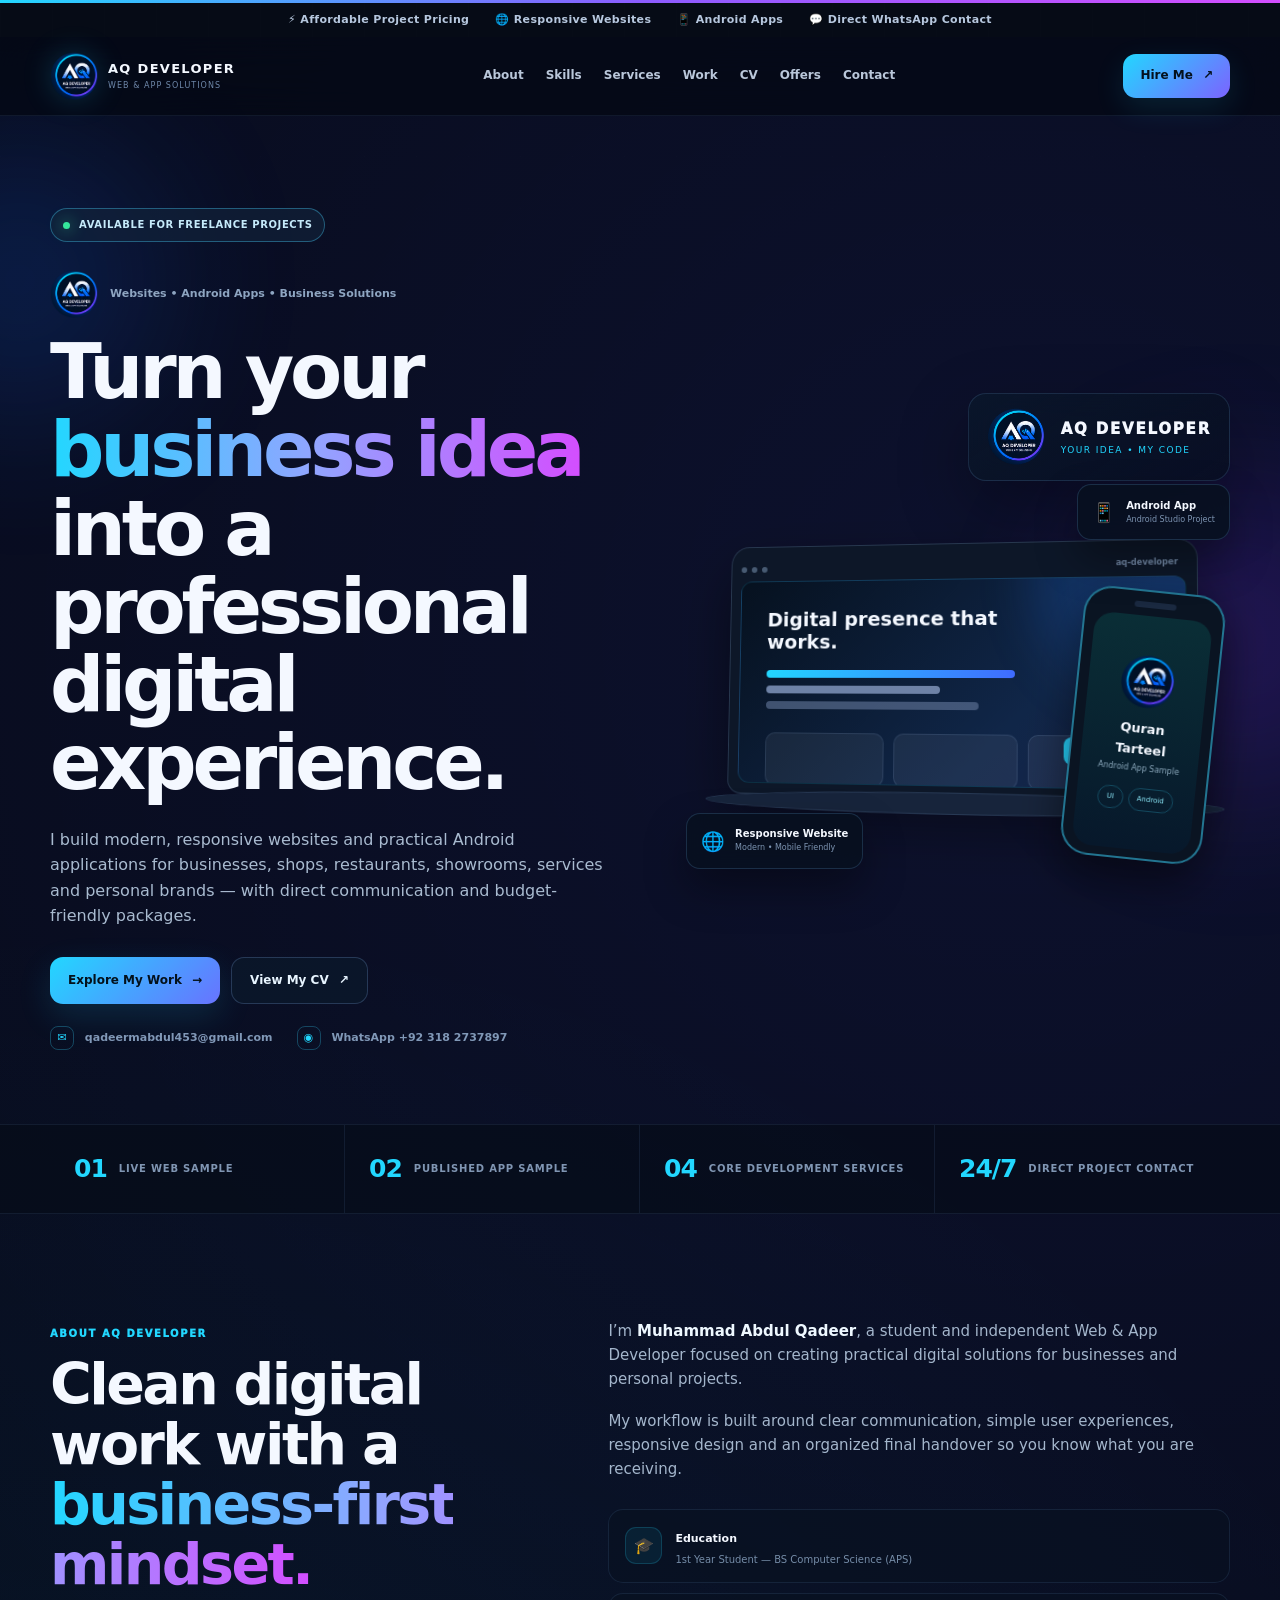
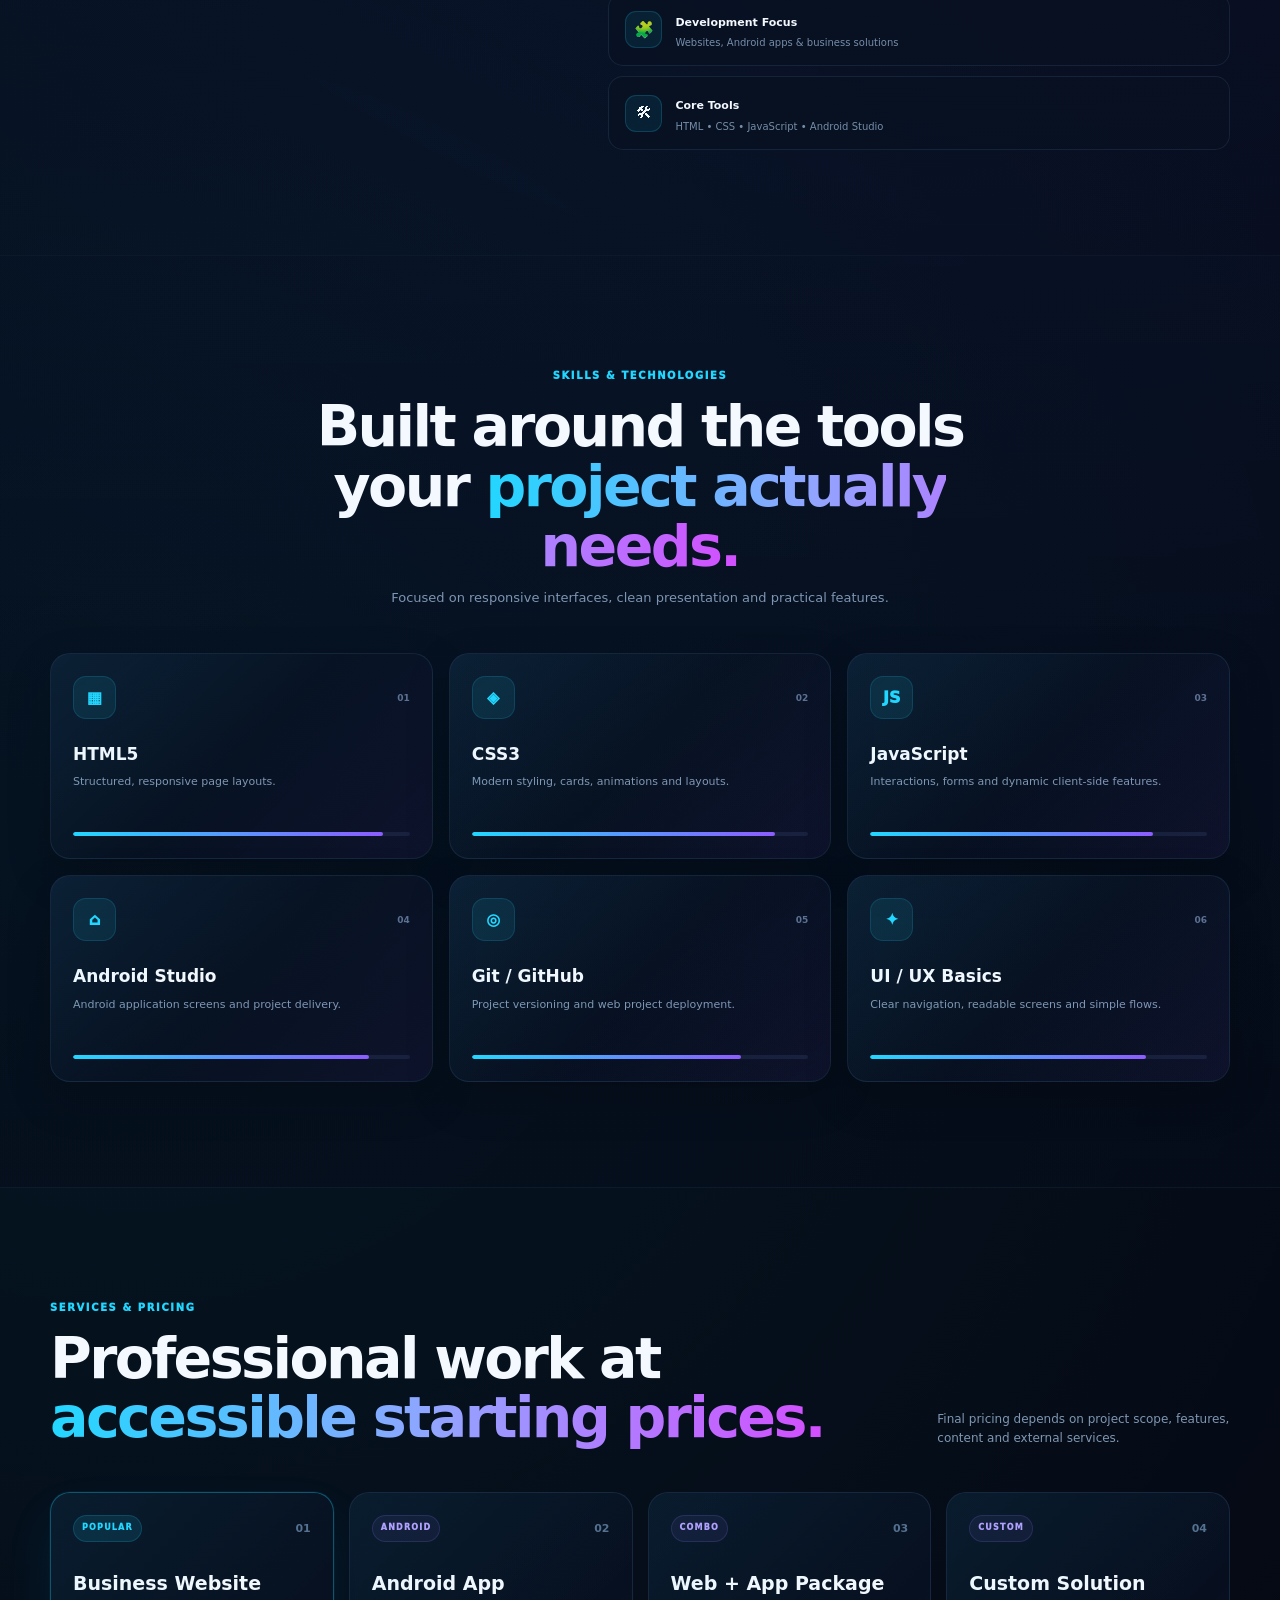
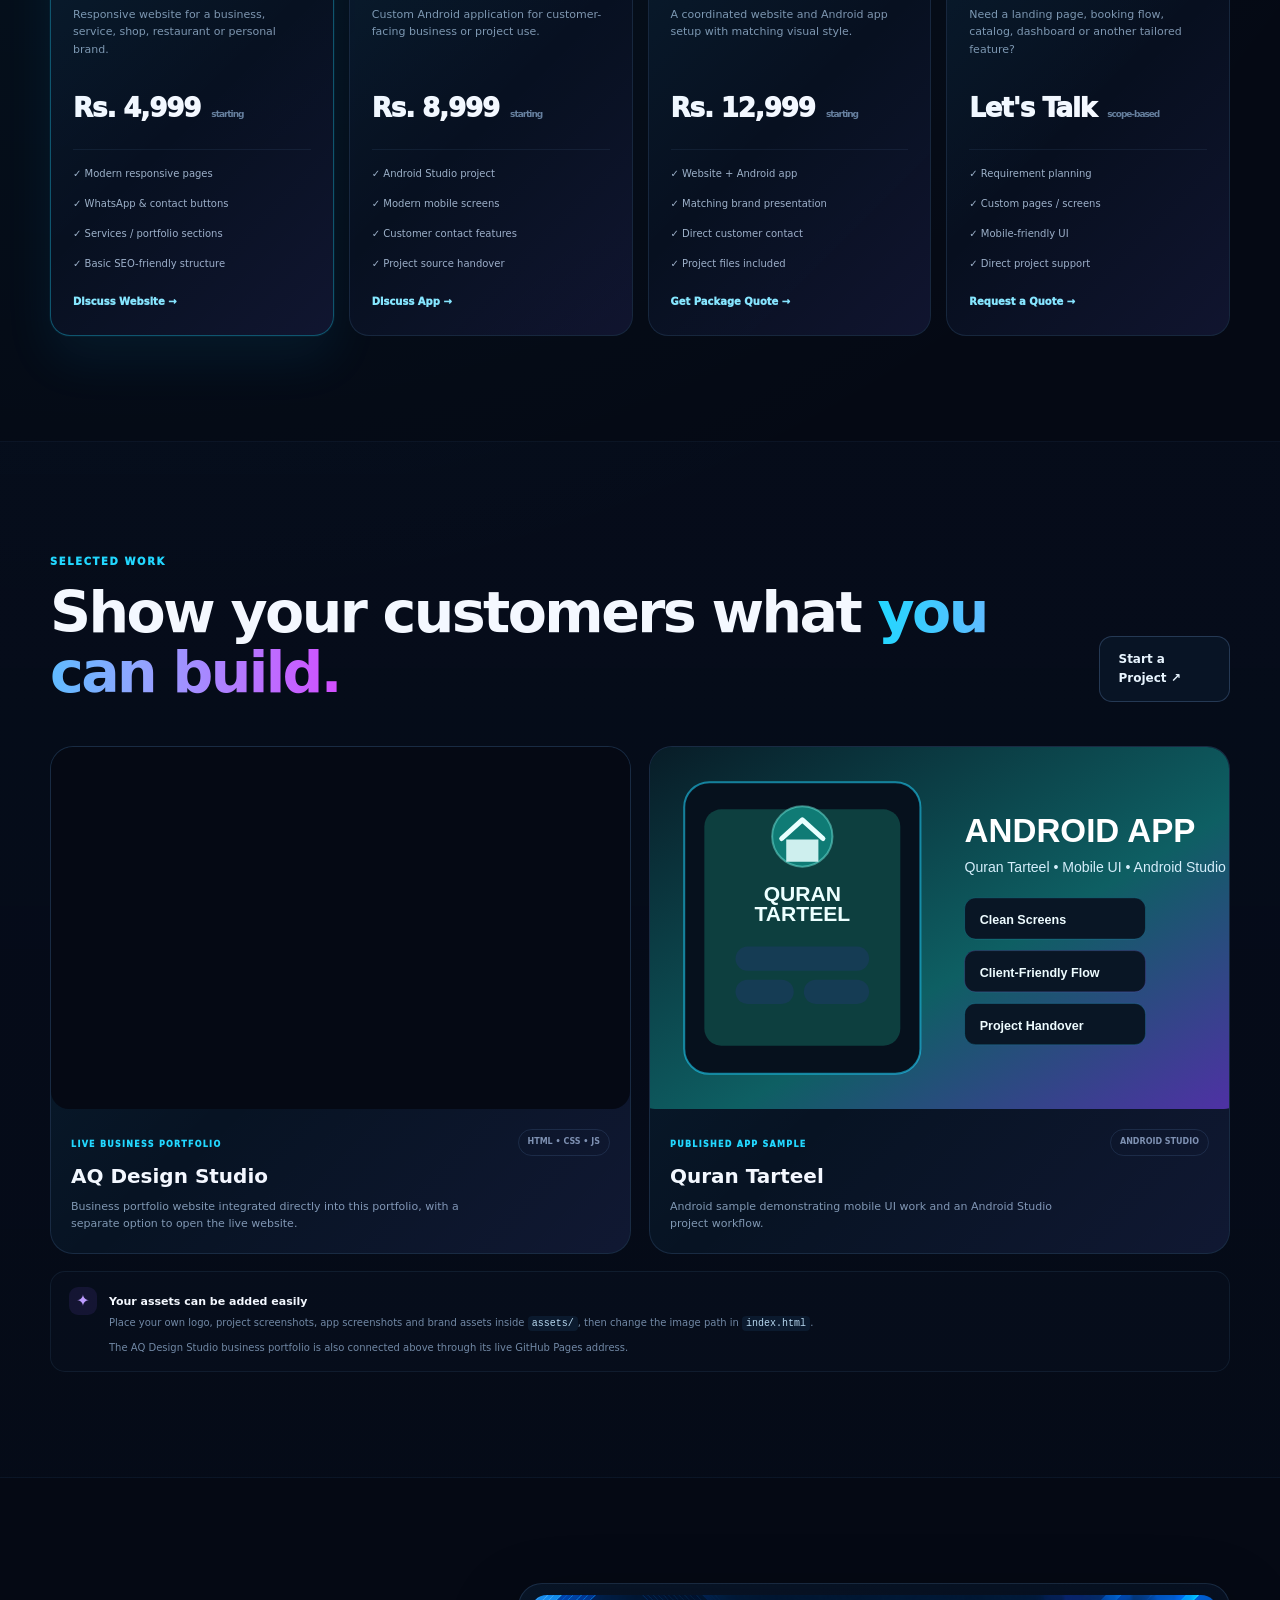
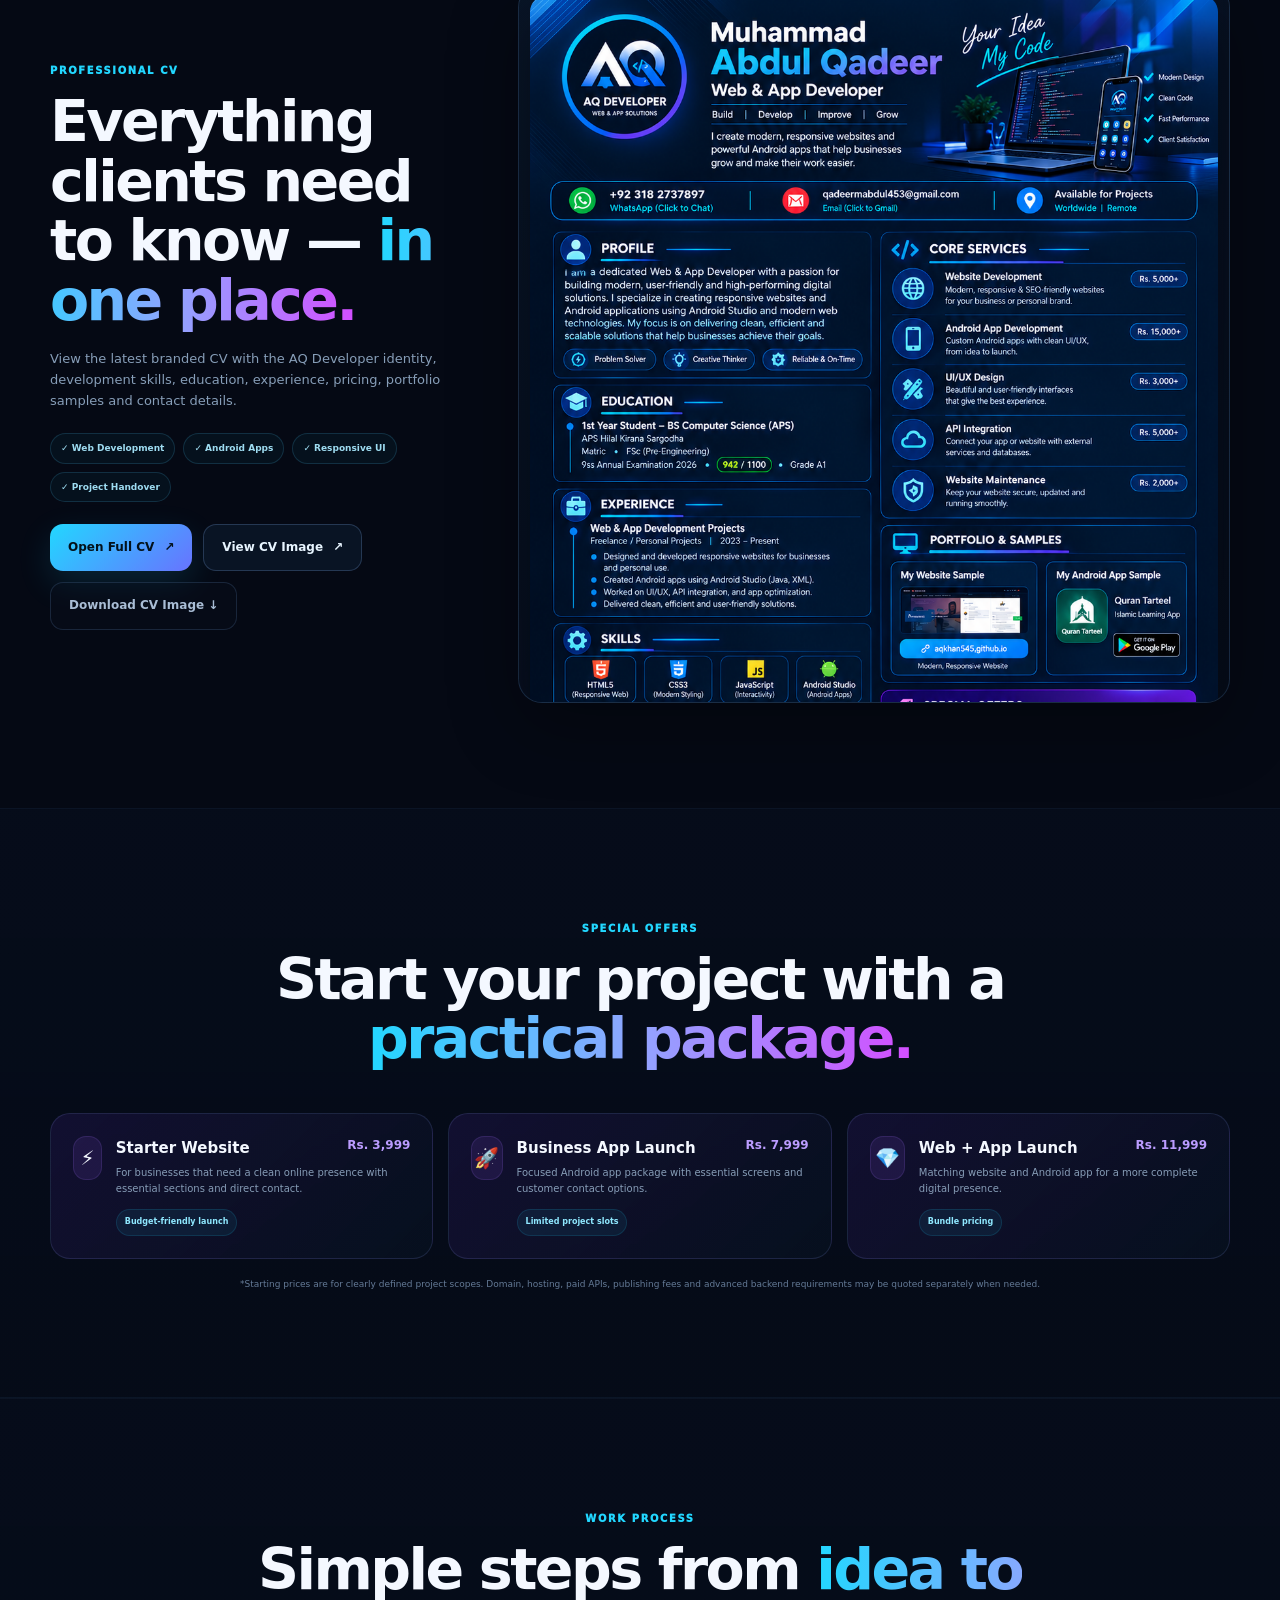
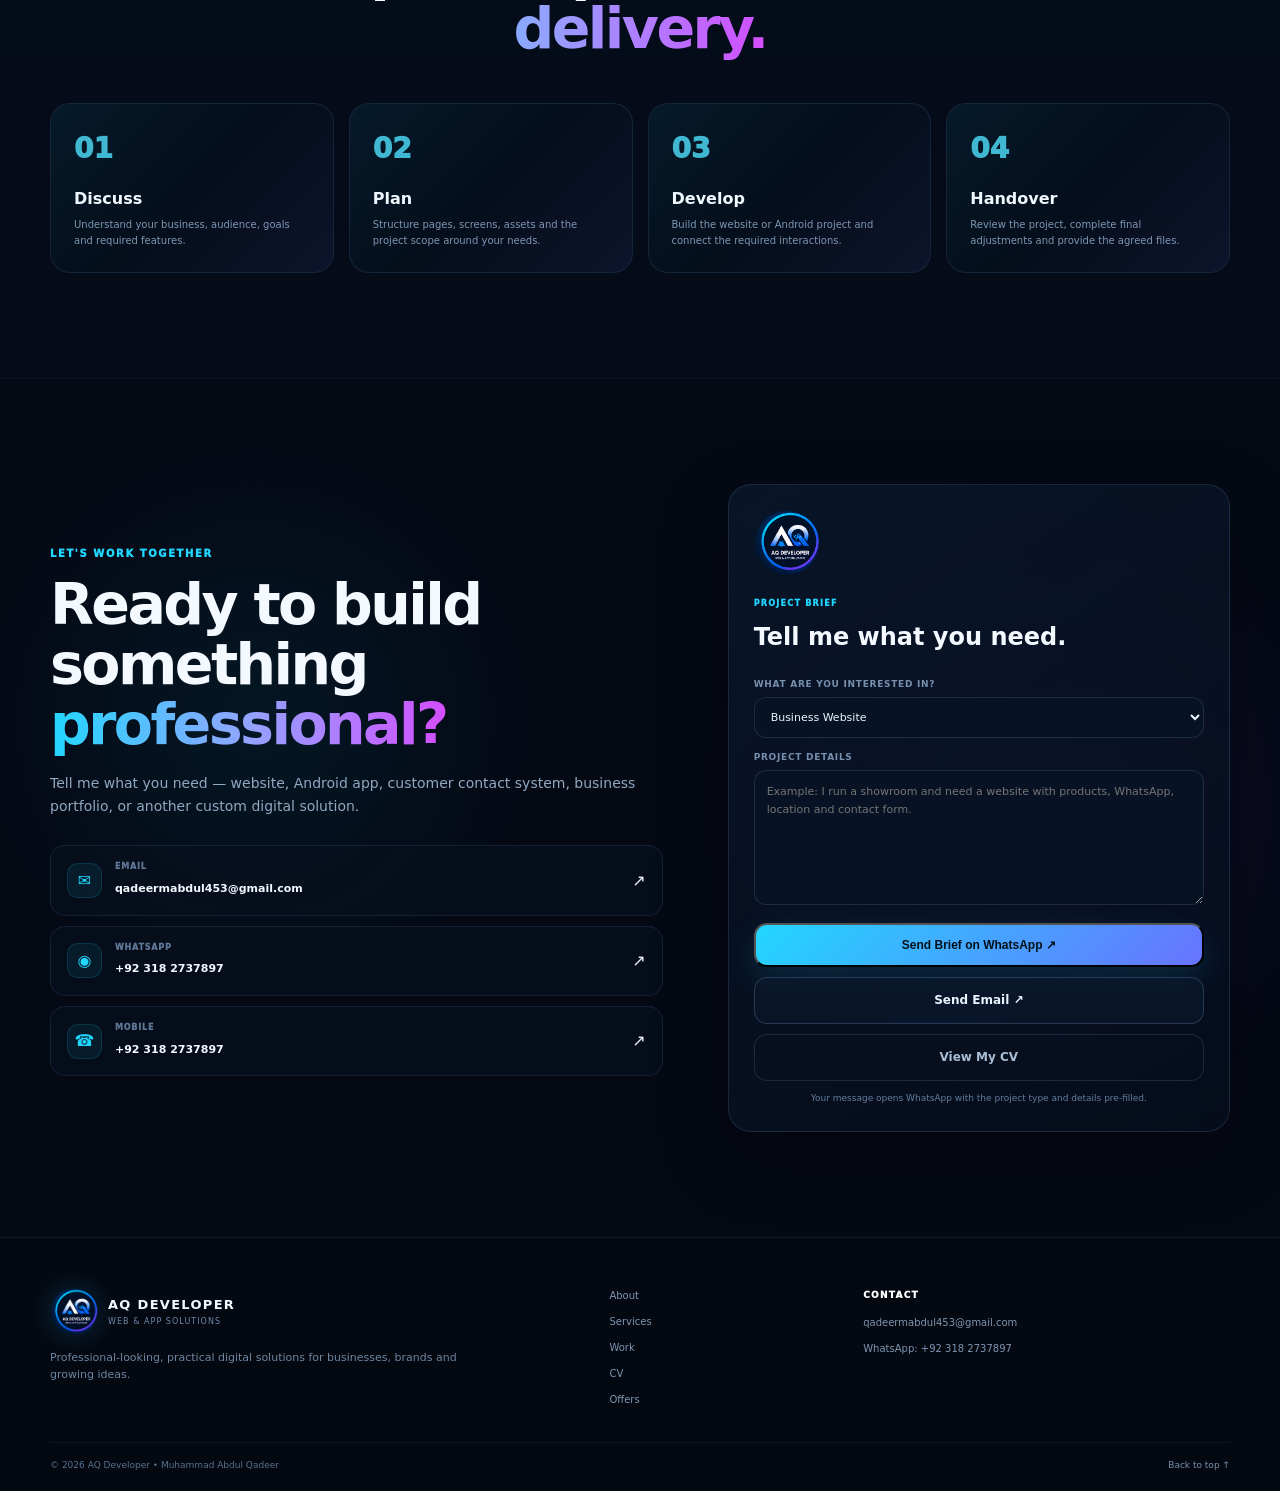
<file: index.html>
<!DOCTYPE html>
<html lang="en">
<head>
  <meta charset="UTF-8" />
  <meta name="viewport" content="width=device-width, initial-scale=1.0" />
  <meta name="description" content="Muhammad Abdul Qadeer — AQ Developer. Professional responsive websites and Android apps with affordable project packages and direct WhatsApp support." />
  <meta name="theme-color" content="#050914" />
  <meta property="og:title" content="AQ Developer | Web & App Development" />
  <meta property="og:description" content="Responsive websites, Android apps, business solutions and affordable project packages." />
  <title>AQ Developer | Web & App Development</title>
  <link rel="icon" type="image/svg+xml" href="assets/favicon.svg" />
  <link rel="stylesheet" href="styles.css" />
</head>
<body>
  <div class="ambient ambient-a"></div>
  <div class="ambient ambient-b"></div>

  <div class="top-strip">
    <div class="container top-strip-inner">
      <span>⚡ Affordable Project Pricing</span>
      <span>🌐 Responsive Websites</span>
      <span>📱 Android Apps</span>
      <span>💬 Direct WhatsApp Contact</span>
    </div>
  </div>

  <header class="site-header" id="top">
    <div class="container nav-wrap">
      <a class="brand" href="#top" aria-label="AQ Developer home">
        <img class="brand-logo" src="assets/aq-developer-logo.png" alt="AQ Developer logo" />
        <span class="brand-text"><strong>AQ DEVELOPER</strong><small>WEB & APP SOLUTIONS</small></span>
      </a>
      <button class="menu-toggle" id="menuToggle" aria-label="Open navigation" aria-expanded="false">☰</button>
      <nav class="nav" id="nav" aria-label="Primary navigation">
        <a href="#about">About</a>
        <a href="#skills">Skills</a>
        <a href="#services">Services</a>
        <a href="#work">Work</a>
        <a href="#cv">CV</a>
        <a href="#offers">Offers</a>
        <a href="#contact">Contact</a>
      </nav>
      <a class="nav-cta" href="https://wa.me/923182737897?text=Hello%20Muhammad%20Abdul%20Qadeer%2C%20I%20am%20interested%20in%20your%20web%20or%20app%20development%20services." target="_blank" rel="noopener">Hire Me <span>↗</span></a>
    </div>
  </header>

  <main>
    <section class="hero section-pad">
      <div class="container hero-grid">
        <div class="hero-copy reveal">
          <div class="eyebrow"><span class="status-dot"></span> Available for freelance projects</div>
          <div class="hero-brandline"><img src="assets/aq-developer-logo.png" alt="AQ Developer" /><span>Websites • Android Apps • Business Solutions</span></div>
          <h1>Turn your <span>business idea</span> into a professional digital experience.</h1>
          <p class="hero-text">I build modern, responsive websites and practical Android applications for businesses, shops, restaurants, showrooms, services and personal brands — with direct communication and budget-friendly packages.</p>
          <div class="hero-actions">
            <a class="btn btn-primary" href="#work">Explore My Work <span>→</span></a>
            <a class="btn btn-secondary" href="cv.html">View My CV <span>↗</span></a>
          </div>
          <div class="hero-contact-row">
            <a href="mailto:qadeermabdul453@gmail.com"><span class="mini-icon">✉</span> qadeermabdul453@gmail.com</a>
            <a href="https://wa.me/923182737897" target="_blank" rel="noopener"><span class="mini-icon">◉</span> WhatsApp +92 318 2737897</a>
          </div>
        </div>

        <div class="hero-visual reveal delay-1">
          <div class="hero-logo-card glass">
            <img src="assets/aq-developer-logo.png" alt="AQ Developer Logo" />
            <div><span>AQ DEVELOPER</span><small>YOUR IDEA • MY CODE</small></div>
          </div>
          <div class="device-stage">
            <div class="laptop">
              <div class="laptop-top"><span></span><span></span><span></span><b>aq-developer</b></div>
              <div class="laptop-screen">
                <div class="screen-heading">Digital presence that works.</div>
                <div class="screen-lines"><i></i><i></i><i></i></div>
                <div class="screen-cards"><b></b><b></b><b></b></div>
                <div class="screen-button">START PROJECT</div>
              </div>
            </div>
            <div class="phone">
              <div class="phone-speaker"></div>
              <div class="phone-screen">
                <img src="assets/aq-developer-logo.png" alt="AQ Developer" />
                <strong>Quran Tarteel</strong>
                <small>Android App Sample</small>
                <div class="phone-pills"><span>UI</span><span>Android</span></div>
              </div>
            </div>
          </div>
          <div class="floating-card fc-one"><span>🌐</span><div><b>Responsive Website</b><small>Modern • Mobile Friendly</small></div></div>
          <div class="floating-card fc-two"><span>📱</span><div><b>Android App</b><small>Android Studio Project</small></div></div>
        </div>
      </div>
    </section>

    <section class="quick-stats">
      <div class="container stat-grid">
        <div class="stat reveal"><strong>01</strong><span>Live Web Sample</span></div>
        <div class="stat reveal"><strong>02</strong><span>Published App Sample</span></div>
        <div class="stat reveal"><strong>04</strong><span>Core Development Services</span></div>
        <div class="stat reveal"><strong>24/7</strong><span>Direct Project Contact</span></div>
      </div>
    </section>

    <section class="section-pad" id="about">
      <div class="container split-grid">
        <div class="section-heading reveal">
          <span class="kicker">ABOUT AQ DEVELOPER</span>
          <h2>Clean digital work with a <span>business-first mindset.</span></h2>
        </div>
        <div class="about-copy reveal delay-1">
          <p>I’m <strong>Muhammad Abdul Qadeer</strong>, a student and independent Web & App Developer focused on creating practical digital solutions for businesses and personal projects.</p>
          <p>My workflow is built around clear communication, simple user experiences, responsive design and an organized final handover so you know what you are receiving.</p>
          <div class="mini-cards">
            <article><span>🎓</span><div><b>Education</b><small>1st Year Student — BS Computer Science (APS)</small></div></article>
            <article><span>🧩</span><div><b>Development Focus</b><small>Websites, Android apps & business solutions</small></div></article>
            <article><span>🛠</span><div><b>Core Tools</b><small>HTML • CSS • JavaScript • Android Studio</small></div></article>
          </div>
        </div>
      </div>
    </section>

    <section class="section-pad alt-section" id="skills">
      <div class="container">
        <div class="center-heading reveal"><span class="kicker">SKILLS & TECHNOLOGIES</span><h2>Built around the tools your <span>project actually needs.</span></h2><p>Focused on responsive interfaces, clean presentation and practical features.</p></div>
        <div class="tech-grid">
          <article class="tech-card reveal"><div class="tech-top"><span class="tech-symbol">▦</span><span class="tech-label">01</span></div><h3>HTML5</h3><p>Structured, responsive page layouts.</p><div class="progress"><span style="width:92%"></span></div></article>
          <article class="tech-card reveal delay-1"><div class="tech-top"><span class="tech-symbol">◈</span><span class="tech-label">02</span></div><h3>CSS3</h3><p>Modern styling, cards, animations and layouts.</p><div class="progress"><span style="width:90%"></span></div></article>
          <article class="tech-card reveal delay-2"><div class="tech-top"><span class="tech-symbol">JS</span><span class="tech-label">03</span></div><h3>JavaScript</h3><p>Interactions, forms and dynamic client-side features.</p><div class="progress"><span style="width:84%"></span></div></article>
          <article class="tech-card reveal"><div class="tech-top"><span class="tech-symbol">⌂</span><span class="tech-label">04</span></div><h3>Android Studio</h3><p>Android application screens and project delivery.</p><div class="progress"><span style="width:88%"></span></div></article>
          <article class="tech-card reveal delay-1"><div class="tech-top"><span class="tech-symbol">◎</span><span class="tech-label">05</span></div><h3>Git / GitHub</h3><p>Project versioning and web project deployment.</p><div class="progress"><span style="width:80%"></span></div></article>
          <article class="tech-card reveal delay-2"><div class="tech-top"><span class="tech-symbol">✦</span><span class="tech-label">06</span></div><h3>UI / UX Basics</h3><p>Clear navigation, readable screens and simple flows.</p><div class="progress"><span style="width:82%"></span></div></article>
        </div>
      </div>
    </section>

    <section class="section-pad" id="services">
      <div class="container">
        <div class="section-row reveal"><div><span class="kicker">SERVICES & PRICING</span><h2>Professional work at <span>accessible starting prices.</span></h2></div><p>Final pricing depends on project scope, features, content and external services.</p></div>
        <div class="pricing-grid">
          <article class="price-card featured reveal"><div class="price-top"><span class="price-badge">POPULAR</span><div class="service-number">01</div></div><h3>Business Website</h3><p>Responsive website for a business, service, shop, restaurant or personal brand.</p><div class="price">Rs. 4,999 <small>starting</small></div><ul><li>✓ Modern responsive pages</li><li>✓ WhatsApp & contact buttons</li><li>✓ Services / portfolio sections</li><li>✓ Basic SEO-friendly structure</li></ul><a class="text-link" href="#contact">Discuss Website →</a></article>
          <article class="price-card reveal delay-1"><div class="price-top"><span class="price-badge neutral">ANDROID</span><div class="service-number">02</div></div><h3>Android App</h3><p>Custom Android application for customer-facing business or project use.</p><div class="price">Rs. 8,999 <small>starting</small></div><ul><li>✓ Android Studio project</li><li>✓ Modern mobile screens</li><li>✓ Customer contact features</li><li>✓ Project source handover</li></ul><a class="text-link" href="#contact">Discuss App →</a></article>
          <article class="price-card reveal delay-2"><div class="price-top"><span class="price-badge neutral">COMBO</span><div class="service-number">03</div></div><h3>Web + App Package</h3><p>A coordinated website and Android app setup with matching visual style.</p><div class="price">Rs. 12,999 <small>starting</small></div><ul><li>✓ Website + Android app</li><li>✓ Matching brand presentation</li><li>✓ Direct customer contact</li><li>✓ Project files included</li></ul><a class="text-link" href="#contact">Get Package Quote →</a></article>
          <article class="price-card reveal"><div class="price-top"><span class="price-badge neutral">CUSTOM</span><div class="service-number">04</div></div><h3>Custom Solution</h3><p>Need a landing page, booking flow, catalog, dashboard or another tailored feature?</p><div class="price">Let's Talk <small>scope-based</small></div><ul><li>✓ Requirement planning</li><li>✓ Custom pages / screens</li><li>✓ Mobile-friendly UI</li><li>✓ Direct project support</li></ul><a class="text-link" href="#contact">Request a Quote →</a></article>
        </div>
      </div>
    </section>

    <section class="section-pad alt-section" id="work">
      <div class="container">
        <div class="section-row reveal"><div><span class="kicker">SELECTED WORK</span><h2>Show your customers what <span>you can build.</span></h2></div><a class="btn btn-secondary" href="#contact">Start a Project ↗</a></div>
        <div class="project-grid">
          <article class="project-card reveal">
            <div class="project-art">
              <iframe
                src="https://aqkhan545.github.io/aq-design-studio/"
                title="AQ Design Studio Business Portfolio Website"
                loading="lazy"
                style="width:100%;height:100%;min-height:360px;border:0;border-radius:18px;background:#050914;"
                referrerpolicy="no-referrer-when-downgrade"
              ></iframe>
              <div class="project-overlay"><a href="https://aqkhan545.github.io/aq-design-studio/" target="_blank" rel="noopener">Open Live Website ↗</a></div>
            </div>
            <div class="project-body"><div><span class="project-label">LIVE BUSINESS PORTFOLIO</span><h3>AQ Design Studio</h3><p>Business portfolio website integrated directly into this portfolio, with a separate option to open the live website.</p></div><span class="project-chip">HTML • CSS • JS</span></div>
          </article>
          <article class="project-card reveal delay-1">
            <div class="project-art"><img src="assets/app-project-placeholder.svg" alt="Quran Tarteel Android app sample" /><div class="project-overlay"><a href="https://apkpure.com/quran-tarteel/com.qurantarteel" target="_blank" rel="noopener">View App Sample ↗</a></div></div>
            <div class="project-body"><div><span class="project-label">PUBLISHED APP SAMPLE</span><h3>Quran Tarteel</h3><p>Android sample demonstrating mobile UI work and an Android Studio project workflow.</p></div><span class="project-chip">ANDROID STUDIO</span></div>
          </article>
        </div>
        <div class="asset-note reveal"><span>✦</span><div><strong>Your assets can be added easily</strong><p>Place your own logo, project screenshots, app screenshots and brand assets inside <code>assets/</code>, then change the image path in <code>index.html</code>.</p><p style="margin-top:8px;">The AQ Design Studio business portfolio is also connected above through its live GitHub Pages address.</p></div></div>
      </div>
    </section>

    <section class="section-pad" id="cv">
      <div class="container cv-feature-grid">
        <div class="cv-copy reveal">
          <span class="kicker">PROFESSIONAL CV</span>
          <h2>Everything clients need to know — <span>in one place.</span></h2>
          <p>View the latest branded CV with the AQ Developer identity, development skills, education, experience, pricing, portfolio samples and contact details.</p>
          <div class="cv-badges"><span>✓ Web Development</span><span>✓ Android Apps</span><span>✓ Responsive UI</span><span>✓ Project Handover</span></div>
          <div class="hero-actions"><a class="btn btn-primary" href="cv.html">Open Full CV <span>↗</span></a><a class="btn btn-secondary" href="assets/AQ-Developer-CV.png" target="_blank" rel="noopener">View CV Image <span>↗</span></a><a class="btn btn-ghost cv-download" href="assets/AQ-Developer-CV.png" data-cv-fallback>Download CV Image ↓</a></div>
        </div>
        <div class="cv-frame glass reveal delay-1"><img src="assets/AQ-Developer-CV.png" alt="Muhammad Abdul Qadeer Web and App Developer CV" /></div>
      </div>
    </section>

    <section class="section-pad alt-section" id="offers">
      <div class="container">
        <div class="center-heading reveal"><span class="kicker">SPECIAL OFFERS</span><h2>Start your project with a <span>practical package.</span></h2></div>
        <div class="offer-grid">
          <article class="offer-card reveal"><span class="offer-icon">⚡</span><div><div class="offer-title"><h3>Starter Website</h3><strong>Rs. 3,999</strong></div><p>For businesses that need a clean online presence with essential sections and direct contact.</p><span class="save-pill">Budget-friendly launch</span></div></article>
          <article class="offer-card reveal delay-1"><span class="offer-icon">🚀</span><div><div class="offer-title"><h3>Business App Launch</h3><strong>Rs. 7,999</strong></div><p>Focused Android app package with essential screens and customer contact options.</p><span class="save-pill">Limited project slots</span></div></article>
          <article class="offer-card reveal delay-2"><span class="offer-icon">💎</span><div><div class="offer-title"><h3>Web + App Launch</h3><strong>Rs. 11,999</strong></div><p>Matching website and Android app for a more complete digital presence.</p><span class="save-pill">Bundle pricing</span></div></article>
        </div>
        <p class="pricing-note reveal">*Starting prices are for clearly defined project scopes. Domain, hosting, paid APIs, publishing fees and advanced backend requirements may be quoted separately when needed.</p>
      </div>
    </section>

    <section class="section-pad alt-section process-section">
      <div class="container">
        <div class="center-heading reveal"><span class="kicker">WORK PROCESS</span><h2>Simple steps from <span>idea to delivery.</span></h2></div>
        <div class="process-grid">
          <div class="process-step reveal"><span>01</span><h3>Discuss</h3><p>Understand your business, audience, goals and required features.</p></div>
          <div class="process-step reveal delay-1"><span>02</span><h3>Plan</h3><p>Structure pages, screens, assets and the project scope around your needs.</p></div>
          <div class="process-step reveal delay-2"><span>03</span><h3>Develop</h3><p>Build the website or Android project and connect the required interactions.</p></div>
          <div class="process-step reveal"><span>04</span><h3>Handover</h3><p>Review the project, complete final adjustments and provide the agreed files.</p></div>
        </div>
      </div>
    </section>

    <section class="section-pad contact-section" id="contact">
      <div class="container contact-grid">
        <div class="contact-copy reveal">
          <span class="kicker">LET'S WORK TOGETHER</span>
          <h2>Ready to build something <span>professional?</span></h2>
          <p>Tell me what you need — website, Android app, customer contact system, business portfolio, or another custom digital solution.</p>
          <div class="contact-actions">
            <a class="contact-card" href="mailto:qadeermabdul453@gmail.com?subject=Web%20%2F%20App%20Development%20Project"><span class="contact-icon">✉</span><div><small>EMAIL</small><strong>qadeermabdul453@gmail.com</strong></div><span>↗</span></a>
            <a class="contact-card" href="https://wa.me/923182737897?text=Hello%20Muhammad%20Abdul%20Qadeer%2C%20I%20want%20to%20discuss%20a%20web%20or%20Android%20app%20project." target="_blank" rel="noopener"><span class="contact-icon">◉</span><div><small>WHATSAPP</small><strong>+92 318 2737897</strong></div><span>↗</span></a>
            <a class="contact-card" href="tel:+923182737897"><span class="contact-icon">☎</span><div><small>MOBILE</small><strong>+92 318 2737897</strong></div><span>↗</span></a>
          </div>
        </div>
        <div class="contact-panel glass reveal delay-1">
          <div class="panel-logo"><img src="assets/aq-developer-logo.png" alt="AQ Developer" /></div>
          <span class="panel-tag">PROJECT BRIEF</span>
          <h3>Tell me what you need.</h3>
          <label for="projectType">What are you interested in?</label>
          <select id="projectType"><option>Business Website</option><option>Android App</option><option>Web + App Package</option><option>Custom Business Solution</option></select>
          <label for="projectMessage">Project details</label>
          <textarea id="projectMessage" rows="6" placeholder="Example: I run a showroom and need a website with products, WhatsApp, location and contact form."></textarea>
          <button class="btn btn-primary wide" id="sendWhatsApp">Send Brief on WhatsApp ↗</button>
          <a class="btn btn-secondary wide" href="mailto:qadeermabdul453@gmail.com?subject=Project%20Inquiry">Send Email ↗</a>
          <a class="btn btn-ghost wide" href="cv.html">View My CV</a>
          <p class="form-note">Your message opens WhatsApp with the project type and details pre-filled.</p>
        </div>
      </div>
    </section>
  </main>

  <footer class="site-footer">
    <div class="container footer-grid">
      <div><a class="brand" href="#top"><img class="brand-logo" src="assets/aq-developer-logo.png" alt="AQ Developer logo" /><span class="brand-text"><strong>AQ DEVELOPER</strong><small>WEB & APP SOLUTIONS</small></span></a><p>Professional-looking, practical digital solutions for businesses, brands and growing ideas.</p></div>
      <div class="footer-links"><a href="#about">About</a><a href="#services">Services</a><a href="#work">Work</a><a href="#cv">CV</a><a href="#offers">Offers</a></div>
      <div class="footer-contact"><span>CONTACT</span><a href="mailto:qadeermabdul453@gmail.com">qadeermabdul453@gmail.com</a><a href="https://wa.me/923182737897" target="_blank" rel="noopener">WhatsApp: +92 318 2737897</a></div>
    </div>
    <div class="container footer-bottom"><span>© <span id="year"></span> AQ Developer • Muhammad Abdul Qadeer</span><a href="#top">Back to top ↑</a></div>
  </footer>

  <script src="script.js"></script>
<script src="assets/cv-download.js"></script>
</body>
</html>
</file>
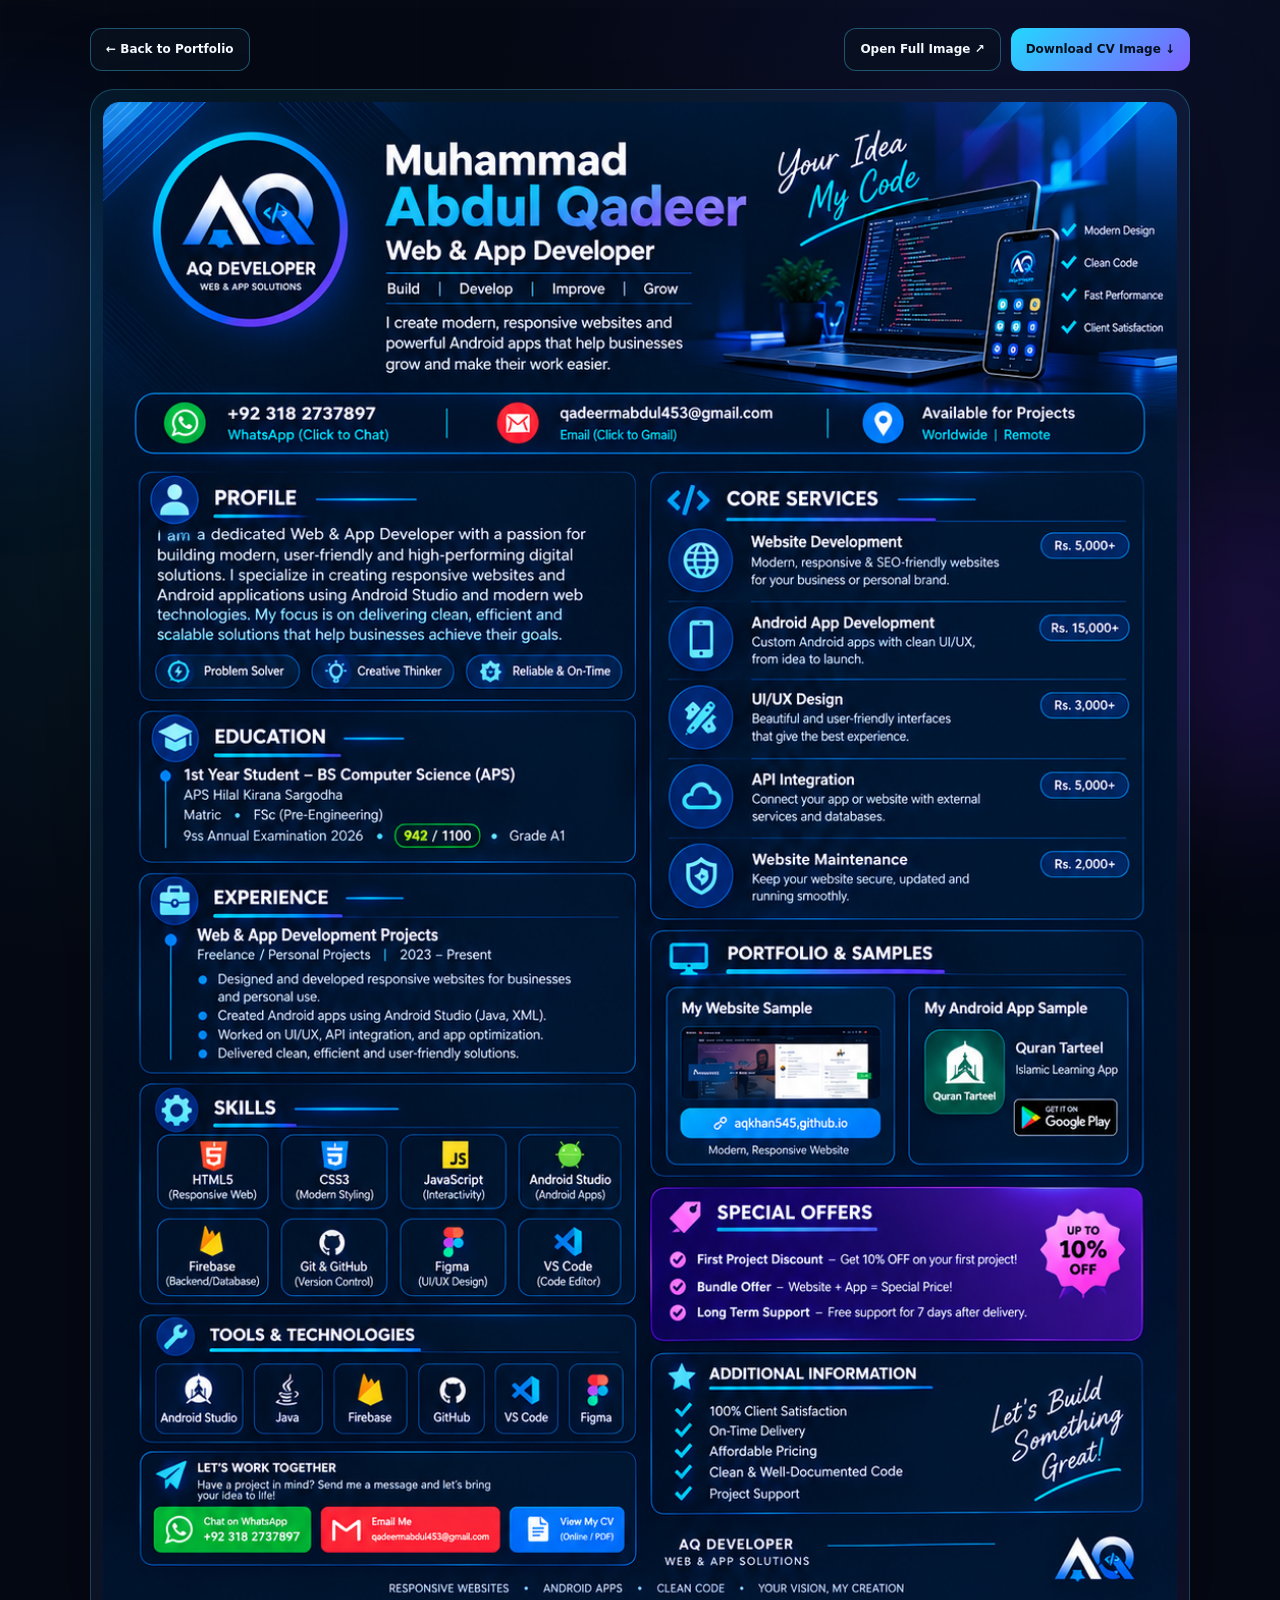
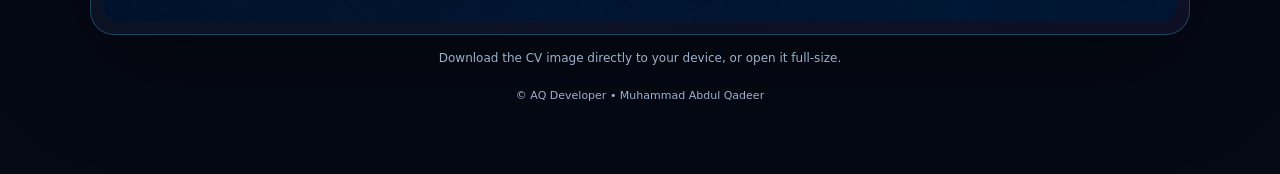
<file: cv.html>
<!DOCTYPE html>
<html lang="en">
<head>
  <meta charset="UTF-8" />
  <meta name="viewport" content="width=device-width, initial-scale=1.0" />
  <meta name="description" content="Muhammad Abdul Qadeer — AQ Developer CV." />
  <meta name="theme-color" content="#050914" />
  <title>CV | Muhammad Abdul Qadeer — AQ Developer</title>
  <link rel="icon" type="image/svg+xml" href="assets/favicon.svg" />
  <link rel="stylesheet" href="styles.css" />
  <style>
    .cv-page{min-height:100vh;padding:28px 0 70px}.cv-page .container{max-width:1100px}.cv-toolbar{display:flex;justify-content:space-between;align-items:center;gap:12px;margin-bottom:18px}.cv-toolbar .toolbar-actions{display:flex;gap:10px;flex-wrap:wrap}.cv-toolbar a,.cv-toolbar button{display:inline-flex;align-items:center;justify-content:center;text-decoration:none;border:1px solid var(--line-strong);background:rgba(8,16,31,.75);color:var(--text);border-radius:12px;padding:11px 15px;font-weight:800;font-size:12px;cursor:pointer}.cv-toolbar .primary{background:linear-gradient(135deg,var(--cyan),#8160ff);color:#04101b;border:0}.cv-image-wrap{border:1px solid rgba(71,213,255,.25);border-radius:24px;padding:12px;background:linear-gradient(135deg,rgba(19,216,255,.07),rgba(136,90,255,.08));box-shadow:0 30px 100px rgba(0,0,0,.35)}.cv-image-wrap img{width:100%;height:auto;display:block;border-radius:17px}.cv-note{margin:14px 4px 0;color:var(--muted);font-size:12px;text-align:center}.cv-footer{text-align:center;color:var(--muted);font-size:11px;margin-top:18px}@media(max-width:640px){.cv-toolbar{flex-direction:column;align-items:stretch}.cv-toolbar .toolbar-actions{width:100%}.cv-toolbar a,.cv-toolbar button{flex:1}}
@media print{body{background:#fff!important}.ambient,.top-strip,.site-header,.cv-toolbar,.cv-note,.cv-footer{display:none!important}.cv-page{padding:0}.cv-image-wrap{border:0;padding:0;box-shadow:none}.cv-image-wrap img{border-radius:0}}
  </style>
</head>
<body>
  <div class="ambient ambient-a"></div><div class="ambient ambient-b"></div>
  <div class="cv-page">
    <div class="container">
      <div class="cv-toolbar">
        <a href="index.html">← Back to Portfolio</a>
        <div class="toolbar-actions">
          <a href="assets/AQ-Developer-CV.png" target="_blank" rel="noopener">Open Full Image ↗</a>
          <a class="primary cv-download" href="assets/AQ-Developer-CV.png" data-cv-fallback>Download CV Image ↓</a>
        </div>
      </div>
      <div class="cv-image-wrap">
        <img src="assets/AQ-Developer-CV.png" alt="Muhammad Abdul Qadeer — AQ Developer CV" />
      </div>
      <p class="cv-note">Download the CV image directly to your device, or open it full-size.</p>
      <div class="cv-footer">© <span id="cvYear"></span> AQ Developer • Muhammad Abdul Qadeer</div>
    </div>
  </div>
  <script src="assets/cv-download.js"></script>

</body>
</html>
</file>
<file: styles.css>
:root{
  --bg:#050914;--bg2:#081225;--panel:rgba(9,19,37,.78);--panel2:#0b1730;--text:#f4f8ff;--muted:#9db0ca;--line:rgba(110,143,190,.2);--line-strong:rgba(70,210,255,.36);--cyan:#22d7ff;--blue:#2477ff;--purple:#8c5cff;--pink:#d34eff;--green:#35e69b;--container:1180px;--radius:24px;--shadow:0 25px 70px rgba(0,0,0,.32)
}
*{box-sizing:border-box;margin:0;padding:0}
html{scroll-behavior:smooth}
body{font-family:Inter,ui-sans-serif,system-ui,-apple-system,BlinkMacSystemFont,"Segoe UI",sans-serif;background:radial-gradient(circle at 80% 8%,rgba(75,82,255,.11),transparent 28%),radial-gradient(circle at 10% 30%,rgba(0,215,255,.07),transparent 26%),var(--bg);color:var(--text);line-height:1.6;overflow-x:hidden}
body:before{content:"";position:fixed;inset:0;pointer-events:none;background-image:linear-gradient(rgba(255,255,255,.02) 1px,transparent 1px),linear-gradient(90deg,rgba(255,255,255,.02) 1px,transparent 1px);background-size:52px 52px;mask-image:linear-gradient(to bottom,rgba(0,0,0,.35),transparent 75%)}
a{color:inherit}img{max-width:100%;display:block}.container{width:min(var(--container),calc(100% - 36px));margin:0 auto}.section-pad{padding:105px 0;position:relative}.alt-section{background:linear-gradient(180deg,rgba(8,19,38,.36),rgba(6,13,27,.55));border-top:1px solid rgba(87,141,213,.07);border-bottom:1px solid rgba(87,141,213,.07)}
.ambient{position:fixed;border-radius:999px;filter:blur(80px);opacity:.18;pointer-events:none;z-index:-1}.ambient-a{width:280px;height:280px;background:#176bff;top:140px;left:-120px}.ambient-b{width:320px;height:320px;background:#7b2fff;right:-120px;top:480px}
.top-strip{border-top:3px solid transparent;border-image:linear-gradient(90deg,var(--cyan),var(--purple),var(--pink)) 1;background:#060b16}.top-strip-inner{min-height:34px;display:flex;align-items:center;justify-content:center;gap:26px;color:#b7c8df;font-size:11px;font-weight:800;letter-spacing:.03em}.top-strip span{white-space:nowrap}
.site-header{position:sticky;top:0;z-index:50;background:rgba(5,9,20,.76);backdrop-filter:blur(18px);border-bottom:1px solid rgba(92,129,178,.13)}.nav-wrap{min-height:78px;display:flex;align-items:center;gap:22px}.brand{display:flex;align-items:center;gap:10px;text-decoration:none;min-width:205px}.brand-logo{width:48px;height:48px;object-fit:contain;border-radius:15px;filter:drop-shadow(0 0 14px rgba(34,215,255,.18))}.brand-text{display:grid;gap:0}.brand-text strong{font-size:13px;letter-spacing:.1em}.brand-text small{color:#6f88aa;font-size:8px;letter-spacing:.13em}.nav{display:flex;align-items:center;justify-content:center;gap:22px;flex:1}.nav a{color:#bac7da;text-decoration:none;font-size:12px;font-weight:800;position:relative;padding:29px 0}.nav a:after{content:"";position:absolute;left:0;bottom:17px;width:0;height:2px;border-radius:8px;background:linear-gradient(90deg,var(--cyan),var(--purple));transition:.25s}.nav a:hover{color:#fff}.nav a:hover:after{width:100%}.nav-cta,.btn{border-radius:13px;text-decoration:none;font-weight:900;font-size:12px;display:inline-flex;align-items:center;justify-content:center;gap:10px;transition:.25s}.nav-cta{padding:12px 17px;background:linear-gradient(135deg,var(--cyan),#7c63ff);color:#04111d;box-shadow:0 10px 30px rgba(34,215,255,.12)}.nav-cta:hover,.btn:hover{transform:translateY(-2px)}.menu-toggle{display:none;margin-left:auto;background:none;border:1px solid var(--line-strong);color:#fff;border-radius:10px;padding:10px 12px}
.hero{padding-top:92px;padding-bottom:74px;overflow:hidden}.hero-grid{display:grid;grid-template-columns:1.02fr .98fr;gap:70px;align-items:center}.hero-copy{position:relative}.eyebrow{display:inline-flex;align-items:center;gap:9px;padding:8px 12px;border:1px solid var(--line-strong);background:rgba(18,35,58,.68);border-radius:999px;color:#c5eafa;font-size:10px;font-weight:900;letter-spacing:.06em;text-transform:uppercase}.status-dot{width:7px;height:7px;border-radius:50%;background:var(--green);box-shadow:0 0 15px rgba(53,230,155,.9)}.hero-brandline{display:flex;align-items:center;gap:12px;margin:28px 0 15px;color:#8ea5c1;font-size:11px;font-weight:800}.hero-brandline img{width:48px;height:48px;border-radius:15px;object-fit:contain}.hero h1{font-size:clamp(46px,6vw,76px);line-height:1.03;letter-spacing:-.055em;max-width:760px}.hero h1 span,.section-heading h2 span,.center-heading h2 span,.section-row h2 span,.cv-copy h2 span,.contact-copy h2 span{background:linear-gradient(90deg,var(--cyan),#92a4ff 50%,var(--pink));-webkit-background-clip:text;background-clip:text;color:transparent}.hero-text{max-width:720px;color:#a9bbd0;font-size:16px;margin:24px 0 28px}.hero-actions{display:flex;flex-wrap:wrap;gap:11px}.btn{padding:13px 18px}.btn-primary{background:linear-gradient(135deg,var(--cyan),#6873ff);color:#03111b;box-shadow:0 12px 34px rgba(28,208,255,.14)}.btn-secondary{border:1px solid rgba(103,141,191,.3);color:#e8f5ff;background:rgba(12,25,44,.72)}.btn-ghost{border:1px solid rgba(108,147,197,.2);color:#a9bdd5;background:rgba(9,17,32,.36)}.hero-contact-row{display:flex;flex-wrap:wrap;gap:15px 24px;margin-top:22px}.hero-contact-row a{color:#8098b7;text-decoration:none;font-size:11px;font-weight:800}.hero-contact-row a:hover{color:#d7f6ff}.mini-icon{display:inline-flex;width:24px;height:24px;align-items:center;justify-content:center;border:1px solid rgba(54,215,255,.28);border-radius:8px;color:var(--cyan);margin-right:7px}.hero-visual{min-height:530px;position:relative;display:flex;flex-direction:column;justify-content:center}.glass{background:linear-gradient(145deg,rgba(10,23,43,.86),rgba(6,14,29,.69));border:1px solid rgba(102,153,205,.19);box-shadow:var(--shadow);backdrop-filter:blur(14px)}.hero-logo-card{display:flex;align-items:center;gap:16px;padding:14px 18px;border-radius:18px;width:max-content;max-width:100%;margin:0 0 25px auto}.hero-logo-card img{width:58px;height:58px;object-fit:contain;border-radius:17px}.hero-logo-card span{font-size:15px;font-weight:950;letter-spacing:.12em}.hero-logo-card small{display:block;color:var(--cyan);font-size:9px;letter-spacing:.16em;margin-top:2px}.device-stage{position:relative;height:360px}.laptop{position:absolute;left:6%;right:7%;top:36px;height:255px;border-radius:19px 19px 14px 14px;padding:10px;background:#0d1728;border:1px solid rgba(116,151,190,.25);box-shadow:0 25px 60px rgba(0,0,0,.42);transform:perspective(900px) rotateY(-8deg) rotateX(3deg)}.laptop:after{content:"";position:absolute;left:-5%;right:-5%;bottom:-18px;height:20px;border-radius:50%;background:#17243b;border:1px solid rgba(111,147,189,.2)}.laptop-top{height:25px;display:flex;align-items:center;gap:5px;color:#7187a5;font-size:8px}.laptop-top span{width:6px;height:6px;border-radius:50%;background:#475a72}.laptop-top b{margin-left:auto;margin-right:8px;font-size:8px;color:#7187a5}.laptop-screen{height:208px;border-radius:12px;background:linear-gradient(135deg,#06111f,#102648 65%,#17234c);padding:28px;position:relative;overflow:hidden;border:1px solid rgba(42,215,255,.15)}.laptop-screen:before{content:"";position:absolute;width:240px;height:240px;border-radius:50%;background:rgba(37,122,255,.18);filter:blur(25px);right:-90px;top:-120px}.screen-heading{font-size:20px;font-weight:900;max-width:260px;line-height:1.15}.screen-lines{margin-top:17px;display:grid;gap:8px}.screen-lines i{height:8px;border-radius:999px;background:#6e82a6}.screen-lines i:nth-child(1){width:65%;background:linear-gradient(90deg,var(--cyan),#406cff)}.screen-lines i:nth-child(2){width:46%}.screen-lines i:nth-child(3){width:56%;opacity:.55}.screen-cards{display:flex;gap:10px;margin-top:24px}.screen-cards b{display:block;height:54px;flex:1;border-radius:10px;background:rgba(255,255,255,.06);border:1px solid rgba(129,164,207,.16)}.screen-button{position:absolute;right:24px;bottom:22px;padding:7px 12px;border-radius:8px;background:linear-gradient(90deg,var(--cyan),var(--purple));color:#04111c;font-size:8px;font-weight:950}.phone{position:absolute;right:3%;bottom:6px;width:142px;height:270px;padding:10px;border-radius:28px;background:#0a1422;border:2px solid rgba(59,213,255,.5);box-shadow:0 20px 45px rgba(0,0,0,.5);transform:rotate(6deg)}.phone-speaker{width:42px;height:6px;border-radius:8px;background:#1a2940;margin:0 auto 8px}.phone-screen{height:234px;border-radius:20px;background:linear-gradient(180deg,#0a2e36,#07182b);display:flex;flex-direction:column;align-items:center;justify-content:center;padding:16px;text-align:center}.phone-screen img{width:54px;height:54px;border-radius:16px;object-fit:contain;margin-bottom:10px}.phone-screen strong{font-size:13px}.phone-screen small{color:#8ca9bd;font-size:8px;margin-top:3px}.phone-pills{display:flex;gap:5px;margin-top:12px}.phone-pills span{font-size:7px;padding:5px 8px;border-radius:999px;border:1px solid rgba(56,217,255,.23);color:#8feeff}.floating-card{position:absolute;display:flex;align-items:center;gap:10px;padding:12px 14px;border-radius:14px;background:rgba(7,16,31,.88);border:1px solid rgba(89,147,198,.23);box-shadow:0 20px 40px rgba(0,0,0,.35);backdrop-filter:blur(13px)}.floating-card>span{font-size:19px}.floating-card b{display:block;font-size:10px}.floating-card small{display:block;font-size:8px;color:#7d94b1}.fc-one{left:0;bottom:25px}.fc-two{right:0;top:120px}.quick-stats{border-top:1px solid rgba(93,130,178,.14);border-bottom:1px solid rgba(93,130,178,.14);background:rgba(6,12,24,.62)}.stat-grid{display:grid;grid-template-columns:repeat(4,1fr)}.stat{display:flex;align-items:center;gap:12px;padding:24px;border-right:1px solid rgba(93,130,178,.14)}.stat:last-child{border-right:0}.stat strong{font-size:25px;color:var(--cyan);letter-spacing:-.04em}.stat span{font-size:10px;color:#8096b3;font-weight:800;text-transform:uppercase;letter-spacing:.08em}
.kicker{display:inline-block;color:var(--cyan);font-size:10px;font-weight:950;letter-spacing:.16em;margin-bottom:13px}.section-heading h2,.center-heading h2,.section-row h2,.cv-copy h2,.contact-copy h2{font-size:clamp(38px,4.7vw,57px);line-height:1.05;letter-spacing:-.045em}.split-grid{display:grid;grid-template-columns:.88fr 1.12fr;gap:70px}.about-copy>p{color:#a4b6cc;font-size:15px;margin-bottom:18px;max-width:680px}.about-copy strong{color:#eef8ff}.mini-cards{display:grid;gap:10px;margin-top:28px}.mini-cards article{display:flex;align-items:center;gap:13px;padding:14px 16px;border:1px solid rgba(93,131,179,.17);border-radius:15px;background:rgba(8,17,32,.53)}.mini-cards article>span{width:37px;height:37px;display:grid;place-items:center;border-radius:11px;background:rgba(34,215,255,.08);border:1px solid rgba(34,215,255,.18)}.mini-cards b{font-size:11px}.mini-cards small{display:block;color:#768da8;font-size:10px;margin-top:2px}
.center-heading{text-align:center;max-width:780px;margin:0 auto 44px}.center-heading p{color:#7e95b2;font-size:13px;margin-top:12px}.tech-grid{display:grid;grid-template-columns:repeat(3,1fr);gap:16px}.tech-card,.price-card,.offer-card,.project-card,.process-step{position:relative;overflow:hidden}.tech-card{padding:22px;border:1px solid rgba(93,141,196,.17);border-radius:20px;background:linear-gradient(145deg,rgba(11,23,43,.88),rgba(6,14,28,.72));box-shadow:0 16px 45px rgba(0,0,0,.2)}.tech-card:before,.price-card:before,.project-card:before,.process-step:before{content:"";position:absolute;inset:0;background:linear-gradient(135deg,rgba(34,215,255,.06),transparent 50%,rgba(140,92,255,.07));pointer-events:none}.tech-top{display:flex;justify-content:space-between;align-items:center}.tech-symbol{width:43px;height:43px;display:grid;place-items:center;border-radius:13px;background:rgba(32,215,255,.09);color:var(--cyan);font-weight:950;border:1px solid rgba(32,215,255,.15)}.tech-label{color:#5c7290;font-size:9px;font-weight:900}.tech-card h3{font-size:17px;margin-top:22px}.tech-card p{color:#7f97b3;font-size:11px;min-height:42px;margin-top:5px}.progress{height:4px;border-radius:999px;background:#111e33;margin-top:17px;overflow:hidden}.progress span{display:block;height:100%;background:linear-gradient(90deg,var(--cyan),var(--purple));border-radius:999px}
.section-row{display:flex;align-items:flex-end;justify-content:space-between;gap:30px;margin-bottom:44px}.section-row>p{max-width:390px;color:#7f96b2;font-size:12px}.pricing-grid{display:grid;grid-template-columns:repeat(4,1fr);gap:15px}.price-card{padding:22px;border:1px solid rgba(93,140,193,.19);border-radius:20px;background:rgba(9,19,36,.72)}.price-card.featured{border-color:rgba(34,215,255,.35);box-shadow:0 0 0 1px rgba(34,215,255,.05),0 24px 50px rgba(20,183,255,.08)}.price-top{display:flex;justify-content:space-between;align-items:center}.price-badge{font-size:8px;font-weight:950;letter-spacing:.15em;padding:6px 8px;border-radius:999px;background:rgba(34,215,255,.11);color:var(--cyan);border:1px solid rgba(34,215,255,.17)}.price-badge.neutral{background:rgba(153,114,255,.08);color:#b79eff;border-color:rgba(153,114,255,.16)}.service-number{font-size:11px;color:#55708f;font-weight:900}.price-card h3{font-size:19px;margin-top:26px}.price-card p{color:#7f96b0;font-size:11px;min-height:62px;margin-top:7px}.price{font-size:26px;font-weight:950;letter-spacing:-.04em;margin:20px 0}.price small{font-size:9px;color:#66809e;font-weight:800;margin-left:3px}.price-card ul{list-style:none;display:grid;gap:9px;border-top:1px solid rgba(88,124,164,.13);padding-top:16px;min-height:128px}.price-card li{font-size:10px;color:#9db1c9}.text-link{display:inline-flex;margin-top:17px;color:#86e9ff;text-decoration:none;font-size:10px;font-weight:950}.text-link:hover{color:#fff}
.project-grid{display:grid;grid-template-columns:repeat(2,1fr);gap:18px}.project-card{border:1px solid rgba(96,142,195,.2);border-radius:23px;background:#071323;overflow:hidden}.project-art{aspect-ratio:1.6;position:relative;overflow:hidden}.project-art img{width:100%;height:100%;object-fit:cover;transition:transform .5s}.project-card:hover .project-art img{transform:scale(1.03)}.project-overlay{position:absolute;inset:0;display:grid;place-items:center;background:rgba(2,8,18,.52);opacity:0;transition:.28s}.project-card:hover .project-overlay{opacity:1}.project-overlay a{padding:11px 15px;border-radius:12px;background:linear-gradient(135deg,var(--cyan),#795fff);color:#02101c;text-decoration:none;font-size:10px;font-weight:950}.project-body{padding:20px;display:flex;align-items:flex-start;justify-content:space-between;gap:20px}.project-label{color:var(--cyan);font-size:8px;font-weight:950;letter-spacing:.16em}.project-body h3{font-size:20px;margin-top:5px}.project-body p{color:#8098b3;font-size:11px;margin-top:6px;max-width:520px}.project-chip{padding:6px 9px;border:1px solid rgba(94,139,190,.18);border-radius:999px;color:#7e94af;font-size:8px;font-weight:900;white-space:nowrap}.asset-note{display:flex;gap:12px;align-items:flex-start;padding:15px 18px;margin-top:17px;border:1px solid rgba(89,130,177,.13);background:rgba(9,18,33,.48);border-radius:15px}.asset-note>span{width:28px;height:28px;display:grid;place-items:center;background:rgba(140,92,255,.11);border-radius:9px;color:#bd9cff}.asset-note strong{font-size:11px}.asset-note p{font-size:10px;color:#7188a5;margin-top:2px}.asset-note code{color:#b7d8f0;background:#0b1a2e;padding:2px 4px;border-radius:4px}
.cv-feature-grid{display:grid;grid-template-columns:.74fr 1.26fr;gap:50px;align-items:center}.cv-copy p{color:#879eb8;font-size:13px;margin-top:18px;max-width:520px}.cv-badges{display:flex;flex-wrap:wrap;gap:8px;margin:22px 0}.cv-badges span{padding:7px 10px;border-radius:999px;border:1px solid rgba(75,188,230,.18);color:#9edcf1;background:rgba(29,149,185,.06);font-size:9px;font-weight:900}.cv-frame{padding:11px;border-radius:24px;max-height:720px;overflow:hidden}.cv-frame img{width:100%;border-radius:17px;box-shadow:0 24px 60px rgba(0,0,0,.38)}
.offer-grid{display:grid;grid-template-columns:repeat(3,1fr);gap:15px}.offer-card{display:flex;gap:14px;padding:22px;border-radius:20px;border:1px solid rgba(112,130,200,.19);background:linear-gradient(135deg,rgba(40,24,88,.39),rgba(8,18,33,.75))}.offer-icon{width:44px;height:44px;display:grid;place-items:center;border-radius:13px;background:rgba(152,91,255,.11);font-size:20px;border:1px solid rgba(168,115,255,.15)}.offer-title{display:flex;justify-content:space-between;gap:15px;align-items:start}.offer-title h3{font-size:15px}.offer-title strong{font-size:12px;color:#bb9cff;white-space:nowrap}.offer-card p{color:#879db7;font-size:10px;margin-top:5px}.save-pill{display:inline-block;margin-top:12px;padding:6px 8px;border-radius:999px;background:rgba(34,215,255,.07);border:1px solid rgba(34,215,255,.13);color:#8fe8ff;font-size:8px;font-weight:900}.pricing-note{margin-top:18px;text-align:center;color:#657b97;font-size:9px}.process-grid{display:grid;grid-template-columns:repeat(4,1fr);gap:15px}.process-step{padding:23px;border:1px solid rgba(93,139,191,.18);border-radius:20px;background:rgba(7,16,30,.7)}.process-step>span{font-size:28px;color:#4fe1ff;font-weight:950;opacity:.8}.process-step h3{font-size:16px;margin-top:14px}.process-step p{font-size:10px;color:#8097b1;margin-top:5px}
.contact-section{background:radial-gradient(circle at 80% 50%,rgba(106,65,255,.12),transparent 30%),radial-gradient(circle at 20% 40%,rgba(0,210,255,.07),transparent 26%)}.contact-grid{display:grid;grid-template-columns:1fr .82fr;gap:65px;align-items:center}.contact-copy>p{color:#91a8c1;font-size:14px;margin-top:18px;max-width:650px}.contact-actions{display:grid;gap:10px;margin-top:28px}.contact-card{display:flex;align-items:center;gap:13px;padding:15px 16px;border:1px solid rgba(94,136,184,.17);border-radius:15px;background:rgba(8,17,31,.55);text-decoration:none}.contact-card:hover{border-color:rgba(48,212,255,.32);transform:translateX(2px)}.contact-icon{width:35px;height:35px;display:grid;place-items:center;border-radius:11px;background:rgba(25,214,255,.08);color:var(--cyan);border:1px solid rgba(25,214,255,.13)}.contact-card div{flex:1}.contact-card small{display:block;color:#607897;font-size:8px;letter-spacing:.1em;font-weight:950}.contact-card strong{font-size:11px}.contact-panel{padding:25px;border-radius:23px}.panel-logo img{width:66px;height:66px;object-fit:contain;border-radius:19px;margin-bottom:12px}.panel-tag{font-size:8px;color:var(--cyan);letter-spacing:.16em;font-weight:950}.contact-panel h3{font-size:24px;margin:5px 0 20px}.contact-panel label{display:block;font-size:9px;color:#7790ad;font-weight:900;text-transform:uppercase;letter-spacing:.08em;margin:12px 0 6px}.contact-panel select,.contact-panel textarea{width:100%;border:1px solid rgba(99,135,178,.22);background:#071224;color:#eaf6ff;border-radius:12px;padding:12px;font:inherit;font-size:11px;outline:none}.contact-panel textarea{resize:vertical;min-height:135px}.contact-panel select:focus,.contact-panel textarea:focus{border-color:rgba(34,215,255,.5);box-shadow:0 0 0 3px rgba(34,215,255,.07)}.wide{width:100%;margin-top:10px}.form-note{color:#637d9c;text-align:center;font-size:9px;margin-top:10px}
.site-footer{border-top:1px solid rgba(91,131,180,.13);padding:50px 0 20px;background:#040811}.footer-grid{display:grid;grid-template-columns:1.25fr .5fr .9fr;gap:50px}.footer-grid .brand{margin-bottom:13px}.footer-grid p{max-width:430px;color:#6e86a2;font-size:11px}.footer-links,.footer-contact{display:grid;align-content:start;gap:10px}.footer-links a,.footer-contact a{color:#7e96b2;text-decoration:none;font-size:10px}.footer-links a:hover,.footer-contact a:hover{color:#c7f4ff}.footer-contact>span{color:#fff;font-size:9px;letter-spacing:.14em;font-weight:950;margin-bottom:3px}.footer-bottom{margin-top:34px;padding-top:15px;border-top:1px solid rgba(91,131,180,.1);display:flex;justify-content:space-between;gap:20px;color:#58718e;font-size:9px}.footer-bottom a{text-decoration:none;color:#7892af}
.reveal{opacity:0;transform:translateY(16px);transition:opacity .65s ease,transform .65s ease}.reveal.visible{opacity:1;transform:none}.delay-1{transition-delay:.08s}.delay-2{transition-delay:.16s}
@media(max-width:1080px){.nav{gap:14px}.nav a{font-size:11px}.pricing-grid{grid-template-columns:repeat(2,1fr)}.tech-grid{grid-template-columns:repeat(2,1fr)}.process-grid{grid-template-columns:repeat(2,1fr)}.hero-grid{gap:40px}.hero h1{font-size:56px}}
@media(max-width:830px){.top-strip-inner{justify-content:flex-start;overflow:auto;padding:0 2px}.site-header{position:sticky}.nav{position:absolute;left:18px;right:18px;top:70px;display:none;flex-direction:column;align-items:stretch;gap:0;padding:12px;background:rgba(4,11,24,.98);border:1px solid var(--line-strong);border-radius:17px;box-shadow:var(--shadow)}.nav.open{display:flex}.nav a{padding:11px 12px}.nav a:after{bottom:4px;left:12px}.menu-toggle{display:block}.nav-cta{display:none}.hero-grid,.split-grid,.cv-feature-grid,.contact-grid{grid-template-columns:1fr}.hero{padding-top:68px}.hero-visual{margin-top:10px}.section-pad{padding:82px 0}.stat-grid{grid-template-columns:repeat(2,1fr)}.stat:nth-child(2){border-right:0}.stat:nth-child(3),.stat:nth-child(4){border-top:1px solid rgba(93,130,178,.14)}.contact-grid{gap:40px}.footer-grid{grid-template-columns:1fr 1fr}.footer-grid>div:first-child{grid-column:span 2}.cv-frame{max-height:none}}
@media(max-width:590px){.container{width:min(var(--container),calc(100% - 24px))}.top-strip{display:none}.brand{min-width:0}.brand-logo{width:43px;height:43px}.brand-text strong{font-size:11px}.hero h1{font-size:43px}.hero-text{font-size:14px}.hero-brandline span{font-size:9px}.hero-actions{flex-direction:column;align-items:stretch}.hero-contact-row{flex-direction:column;gap:10px}.hero-visual{min-height:430px}.hero-logo-card{margin-left:0}.laptop{left:0;right:0;top:72px;transform:none}.phone{width:120px;height:230px;right:0;bottom:0}.phone-screen{height:198px}.phone-screen img{width:45px;height:45px}.fc-one{left:0;bottom:0}.fc-two{right:0;top:35px}.floating-card{padding:9px 10px}.floating-card b{font-size:9px}.floating-card small{font-size:7px}.stat{padding:20px 14px}.stat strong{font-size:21px}.stat span{font-size:8px}.tech-grid,.pricing-grid,.project-grid,.offer-grid,.process-grid{grid-template-columns:1fr}.section-heading h2,.center-heading h2,.section-row h2,.cv-copy h2,.contact-copy h2{font-size:35px}.section-row{align-items:flex-start;flex-direction:column}.project-body{flex-direction:column}.project-chip{align-self:flex-start}.footer-grid{grid-template-columns:1fr}.footer-grid>div:first-child{grid-column:auto}.footer-bottom{flex-direction:column}.cv-frame{padding:7px}.contact-panel{padding:20px}}
@media(prefers-reduced-motion:reduce){html{scroll-behavior:auto}.reveal{transition:none}.project-art img,.btn,.nav a:after{transition:none}}
</file>
